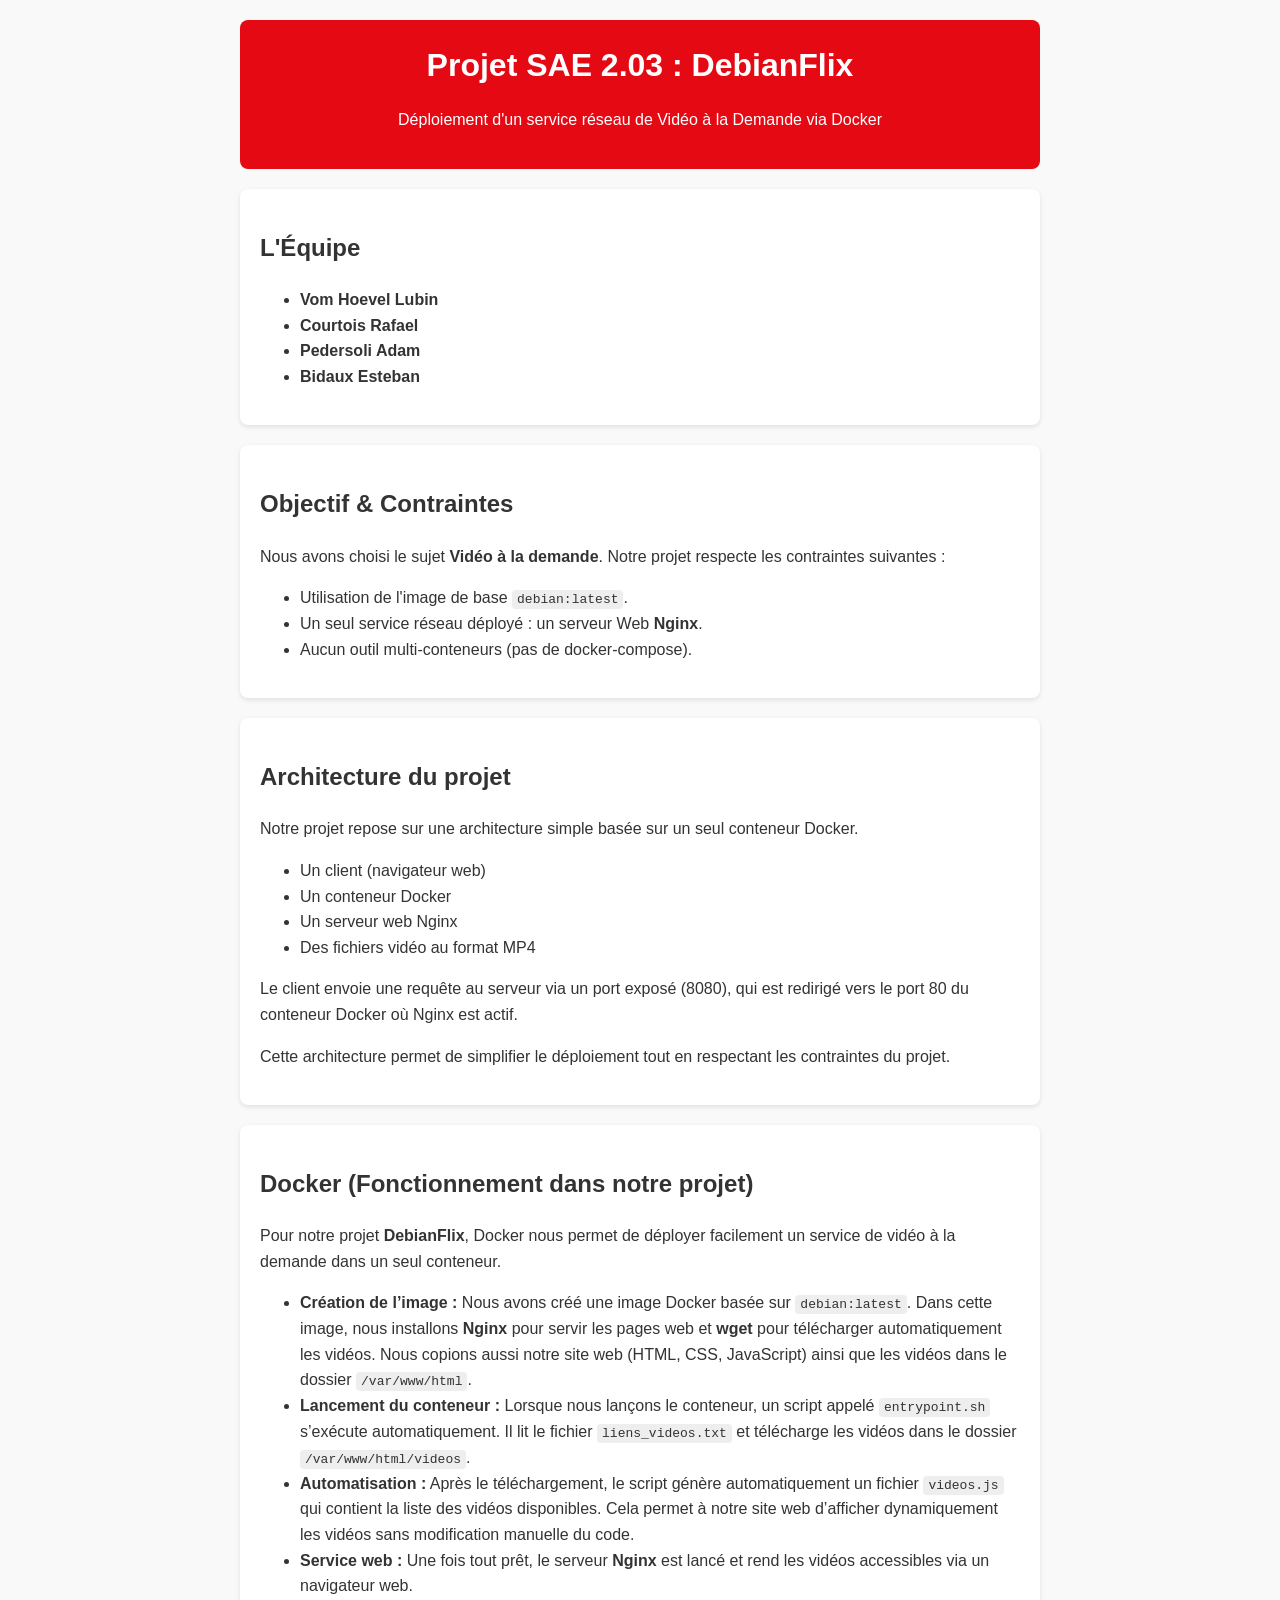
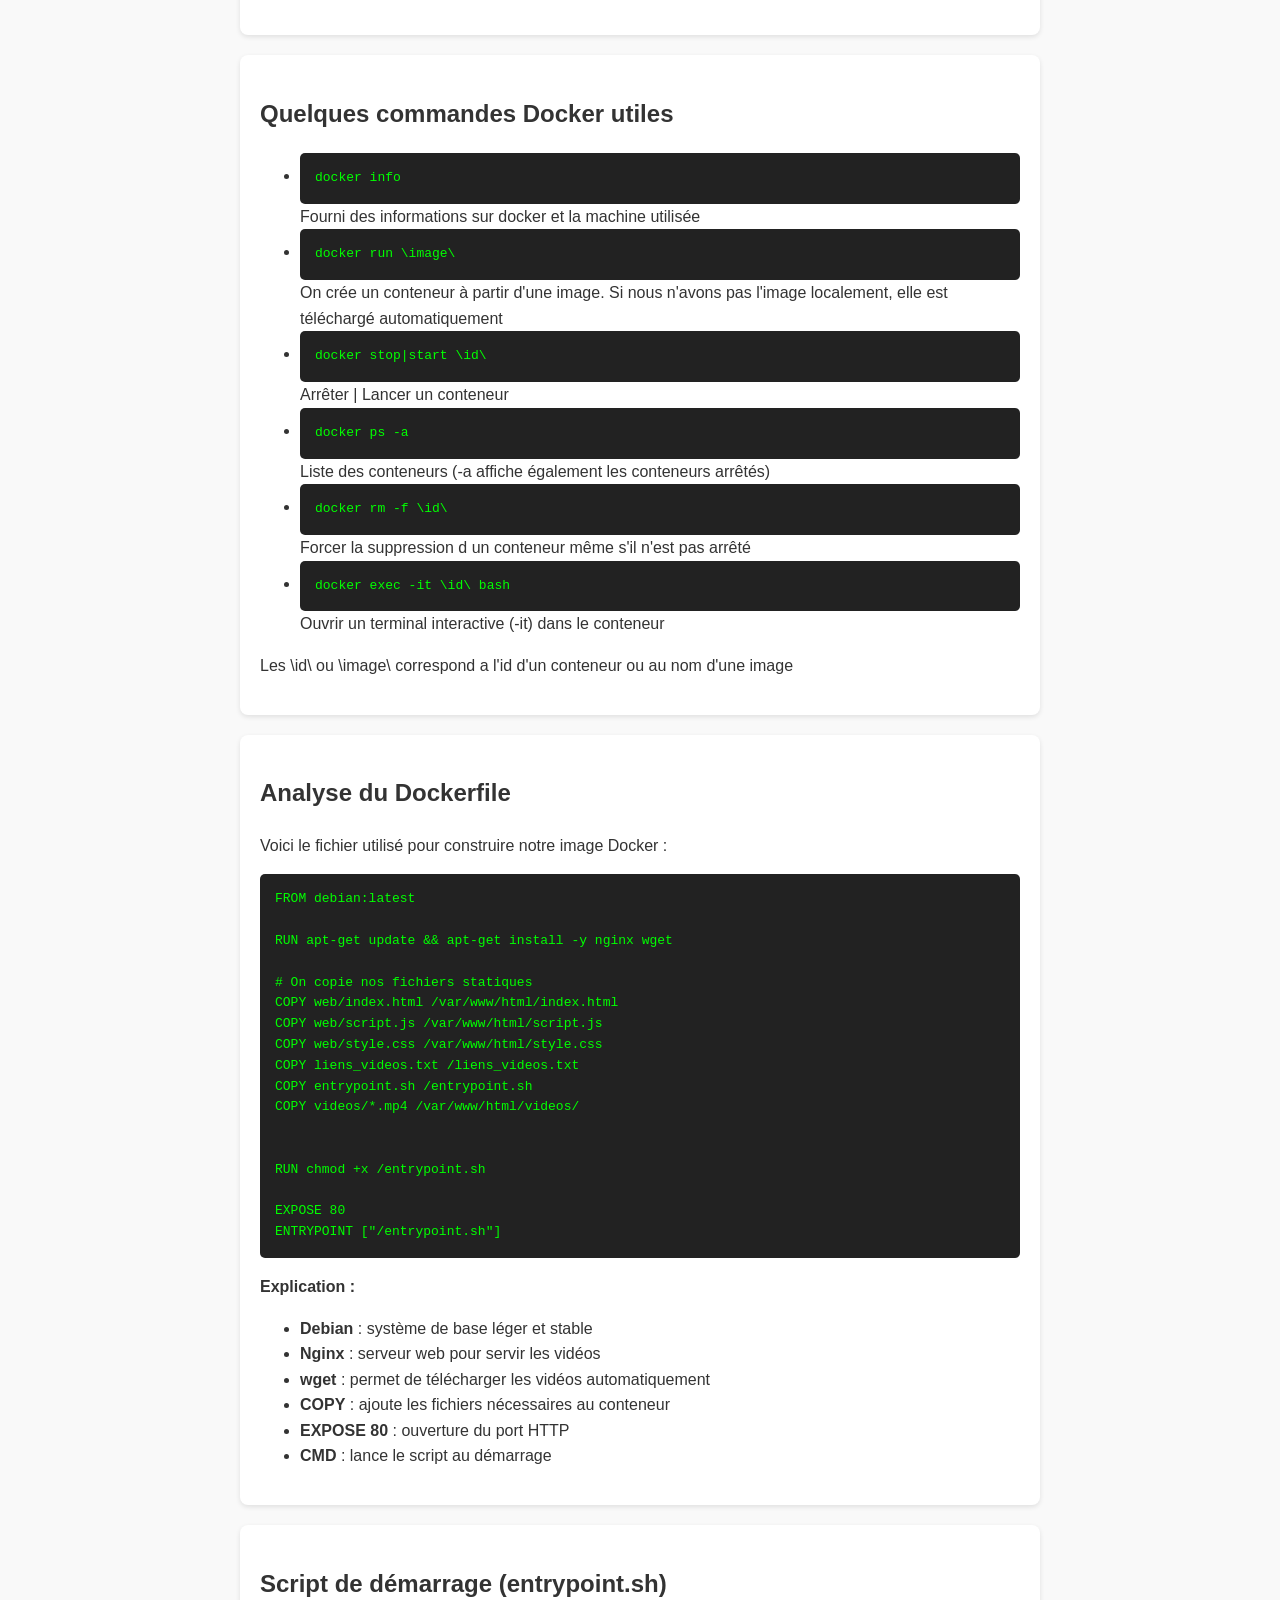
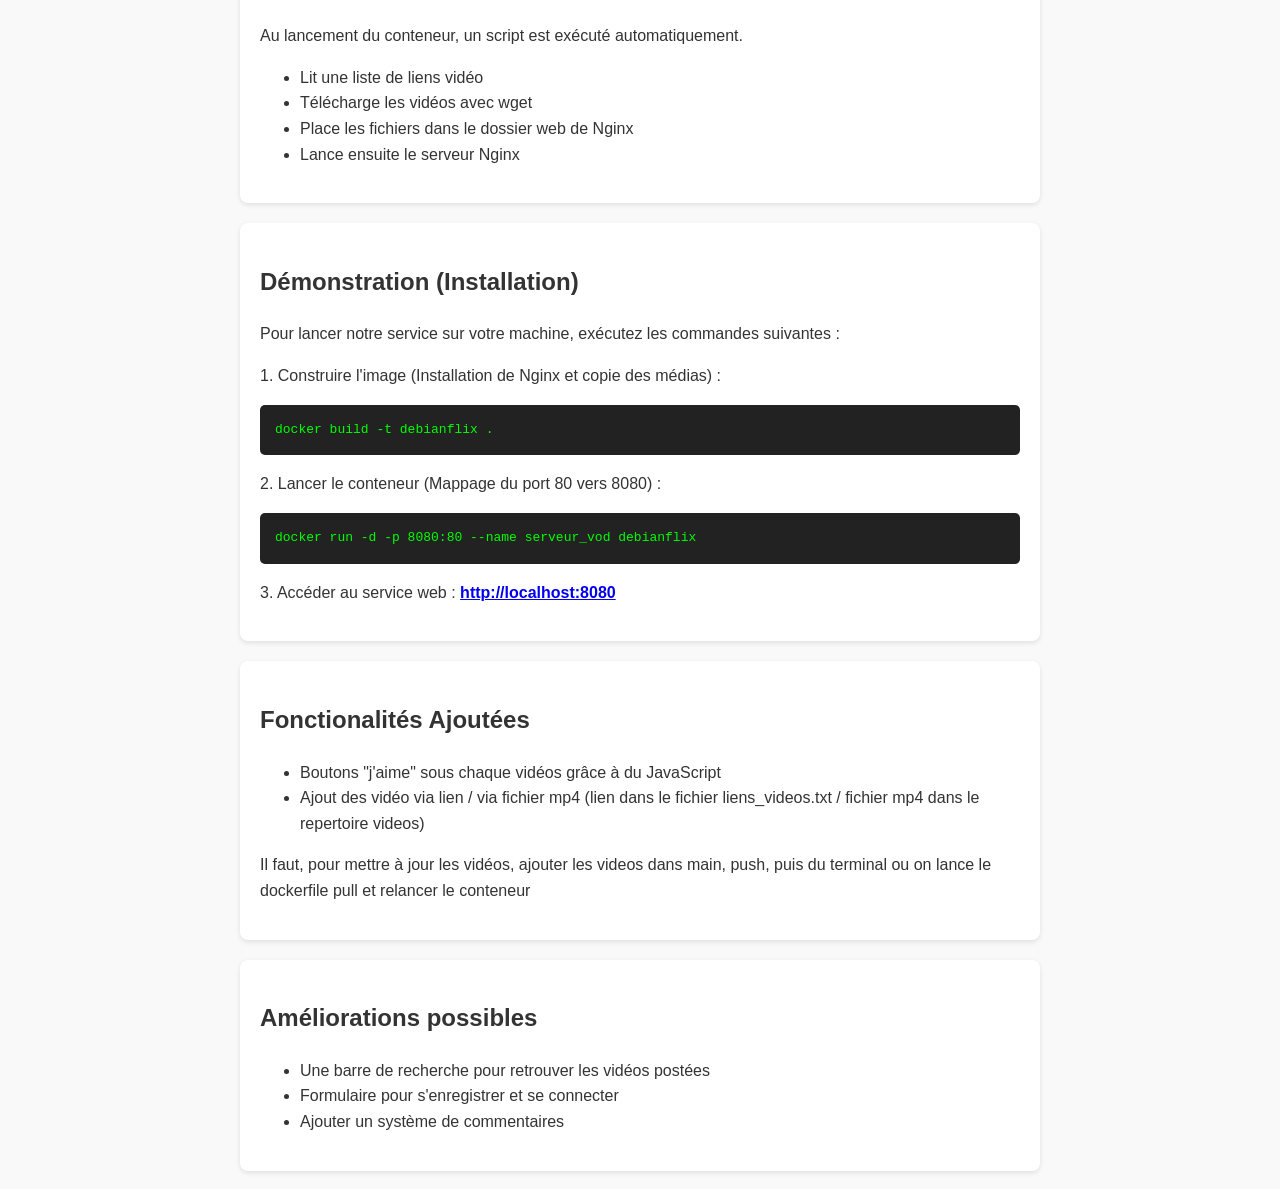
<file: index.html>
<!DOCTYPE html>
<html lang="fr">
	<head>
		<meta charset="UTF-8">
		<title>Soutenance SAE 2.03 - DebianFlix</title>
		<style>
			body { font-family: Arial, sans-serif; line-height: 1.6; color: #333; max-width: 800px; margin: 0 auto; padding: 20px; background-color: #f9f9f9; }
			header { background: #E50914; color: white; padding: 20px; text-align: center; border-radius: 8px; }
			h1 { margin: 0; }
			.section { background: white; padding: 20px; margin-top: 20px; border-radius: 8px; box-shadow: 0 2px 5px rgba(0,0,0,0.1); }
			code { background: #eee; padding: 2px 5px; border-radius: 4px; font-family: monospace; }
			.command { background: #222; color: #0f0; padding: 15px; border-radius: 5px; font-family: monospace; overflow-x: auto; }
		</style>
	</head>
	<body>

		<header>
			<h1>Projet SAE 2.03 : DebianFlix</h1>
			<p>Déploiement d'un service réseau de Vidéo à la Demande via Docker</p>
		</header>

		<div class="section">
			<h2>L'Équipe</h2>
			<ul>
				<li><strong>Vom Hoevel Lubin</strong>   </li>
				<li><strong>Courtois   Rafael</strong>  </li>
				<li><strong>Pedersoli  Adam</strong>    </li>
				<li><strong>Bidaux     Esteban</strong> </li>
			</ul>
		</div>

		<div class="section">
			<h2>Objectif & Contraintes</h2>
			<p>Nous avons choisi le sujet <strong>Vidéo à la demande</strong>. Notre projet respecte les contraintes suivantes :</p>
			<ul>
				<li>Utilisation de l'image de base <code>debian:latest</code>.</li>
				<li>Un seul service réseau déployé : un serveur Web <strong>Nginx</strong>.</li>
				<li>Aucun outil multi-conteneurs (pas de docker-compose).</li>
			</ul>
		</div>

		<div class="section">
			<h2>Architecture du projet</h2>

			<p>
			Notre projet repose sur une architecture simple basée sur un seul conteneur Docker.
			</p>

			<ul>
				<li>Un client (navigateur web)</li>
				<li>Un conteneur Docker</li>
				<li>Un serveur web Nginx</li>
				<li>Des fichiers vidéo au format MP4</li>
			</ul>

			<p>
			Le client envoie une requête au serveur via un port exposé (8080), 
			qui est redirigé vers le port 80 du conteneur Docker où Nginx est actif.
			</p>

			<p>
			Cette architecture permet de simplifier le déploiement tout en respectant les contraintes du projet.
			</p>
		</div>

		<div class="section">
			<h2>Docker (Fonctionnement dans notre projet)</h2>

			<p>Pour notre projet <strong>DebianFlix</strong>, Docker nous permet de déployer facilement un service de vidéo à la demande dans un seul conteneur.</p>

			<ul>
				<li>
					<strong>Création de l’image :</strong> 
					Nous avons créé une image Docker basée sur <code>debian:latest</code>. 
					Dans cette image, nous installons <strong>Nginx</strong> pour servir les pages web et <strong>wget</strong> pour télécharger automatiquement les vidéos.
					Nous copions aussi notre site web (HTML, CSS, JavaScript) ainsi que les vidéos dans le dossier <code>/var/www/html</code>.
				</li>
				<li>
					<strong>Lancement du conteneur :</strong> 
					Lorsque nous lançons le conteneur, un script appelé <code>entrypoint.sh</code> s’exécute automatiquement. 
					Il lit le fichier <code>liens_videos.txt</code> et télécharge les vidéos dans le dossier <code>/var/www/html/videos</code>.
				</li>
				<li>
					<strong>Automatisation :</strong> 
					Après le téléchargement, le script génère automatiquement un fichier <code>videos.js</code> qui contient la liste des vidéos disponibles. 
					Cela permet à notre site web d’afficher dynamiquement les vidéos sans modification manuelle du code.
				</li>
				<li>
					<strong>Service web :</strong> 
					Une fois tout prêt, le serveur <strong>Nginx</strong> est lancé et rend les vidéos accessibles via un navigateur web.
				</li>
			</ul>
		</div>

		<div class="section">
			<h2>Quelques commandes Docker utiles</h2>
			<ul>
				<li><div class="command"> docker info				</div> Fourni des informations sur docker et la machine utilisée</li>
				<li><div class="command"> docker run \image\  		</div> On crée un conteneur à partir d'une image. Si nous n'avons pas l'image localement, elle est téléchargé automatiquement</li>
				<li><div class="command"> docker stop|start \id\ 	</div> Arrêter | Lancer un conteneur</li>
				<li><div class="command"> docker ps -a  			</div> Liste des conteneurs (-a affiche également les conteneurs arrêtés)</li>
				<li><div class="command"> docker rm -f \id\  		</div> Forcer la suppression d un conteneur même s'il n'est pas arrêté</li>
				<li><div class="command"> docker exec -it \id\ bash </div> Ouvrir un terminal interactive (-it) dans le conteneur</li>
			</ul>
			<p>Les \id\ ou \image\ correspond a l'id d'un conteneur ou au nom d'une image</p>
		</div>

		<div class="section">
			<h2>Analyse du Dockerfile</h2>

			<p>Voici le fichier utilisé pour construire notre image Docker :</p>

			<div class="command">
				FROM debian:latest
                <br><br>
                RUN apt-get update && apt-get install -y nginx wget
                <br><br>
                # On copie nos fichiers statiques
	            <br>			
                COPY web/index.html /var/www/html/index.html<br>
                COPY web/script.js /var/www/html/script.js<br>
                COPY web/style.css /var/www/html/style.css<br>
                COPY liens_videos.txt /liens_videos.txt<br>
                COPY entrypoint.sh /entrypoint.sh<br>
                COPY videos/*.mp4 /var/www/html/videos/<br>
				<br><br>
                RUN chmod +x /entrypoint.sh
				<br><br>
                EXPOSE 80<br>
                ENTRYPOINT ["/entrypoint.sh"]
			</div>

			<p><strong>Explication :</strong></p>

			<ul>
				<li><strong>Debian</strong> : système de base léger et stable</li>
				<li><strong>Nginx</strong> : serveur web pour servir les vidéos</li>
				<li><strong>wget</strong> : permet de télécharger les vidéos automatiquement</li>
				<li><strong>COPY</strong> : ajoute les fichiers nécessaires au conteneur</li>
				<li><strong>EXPOSE 80</strong> : ouverture du port HTTP</li>
				<li><strong>CMD</strong> : lance le script au démarrage</li>
			</ul>
		</div>

		<div class="section">
			<h2>Script de démarrage (entrypoint.sh)</h2>

			<p>
			Au lancement du conteneur, un script est exécuté automatiquement.
			</p>

			<ul>
				<li>Lit une liste de liens vidéo</li>
				<li>Télécharge les vidéos avec wget</li>
				<li>Place les fichiers dans le dossier web de Nginx</li>
				<li>Lance ensuite le serveur Nginx</li>
			</ul>
		</div>

		<div class="section">
			<h2>Démonstration (Installation)</h2>
			<p>Pour lancer notre service sur votre machine, exécutez les commandes suivantes :</p>
			
			<p>1. Construire l'image (Installation de Nginx et copie des médias) :</p>
			<div class="command">docker build -t debianflix .</div>
			
			<p>2. Lancer le conteneur (Mappage du port 80 vers 8080) :</p>
			<div class="command">docker run -d -p 8080:80 --name serveur_vod debianflix</div>
			
			<p>3. Accéder au service web : 
				<strong><a href="http://localhost:8080" target="_blank">http://localhost:8080</a></strong>
			</p>
		</div>

		<div class="section">
			<h2>Fonctionalités Ajoutées</h2>
			<ul>
				<li>Boutons "j'aime" sous chaque vidéos grâce à du JavaScript</li>
				<li>Ajout des vidéo via lien / via fichier mp4 (lien dans le fichier liens_videos.txt / fichier mp4 dans le repertoire videos)</li>
			</ul>

			<p>Il faut, pour mettre à jour les vidéos, ajouter les videos dans main, push, puis du terminal ou on lance le dockerfile pull et relancer le conteneur</p>
		</div>

		<div class="section">
			<h2>Améliorations possibles</h2>
			<ul>
				<li>Une barre de recherche pour retrouver les vidéos postées</li>
				<li>Formulaire pour s'enregistrer et se connecter</li>
				<li>Ajouter un système de commentaires</li>
			</ul>
		<div>
	</body>
</html>
</file>
